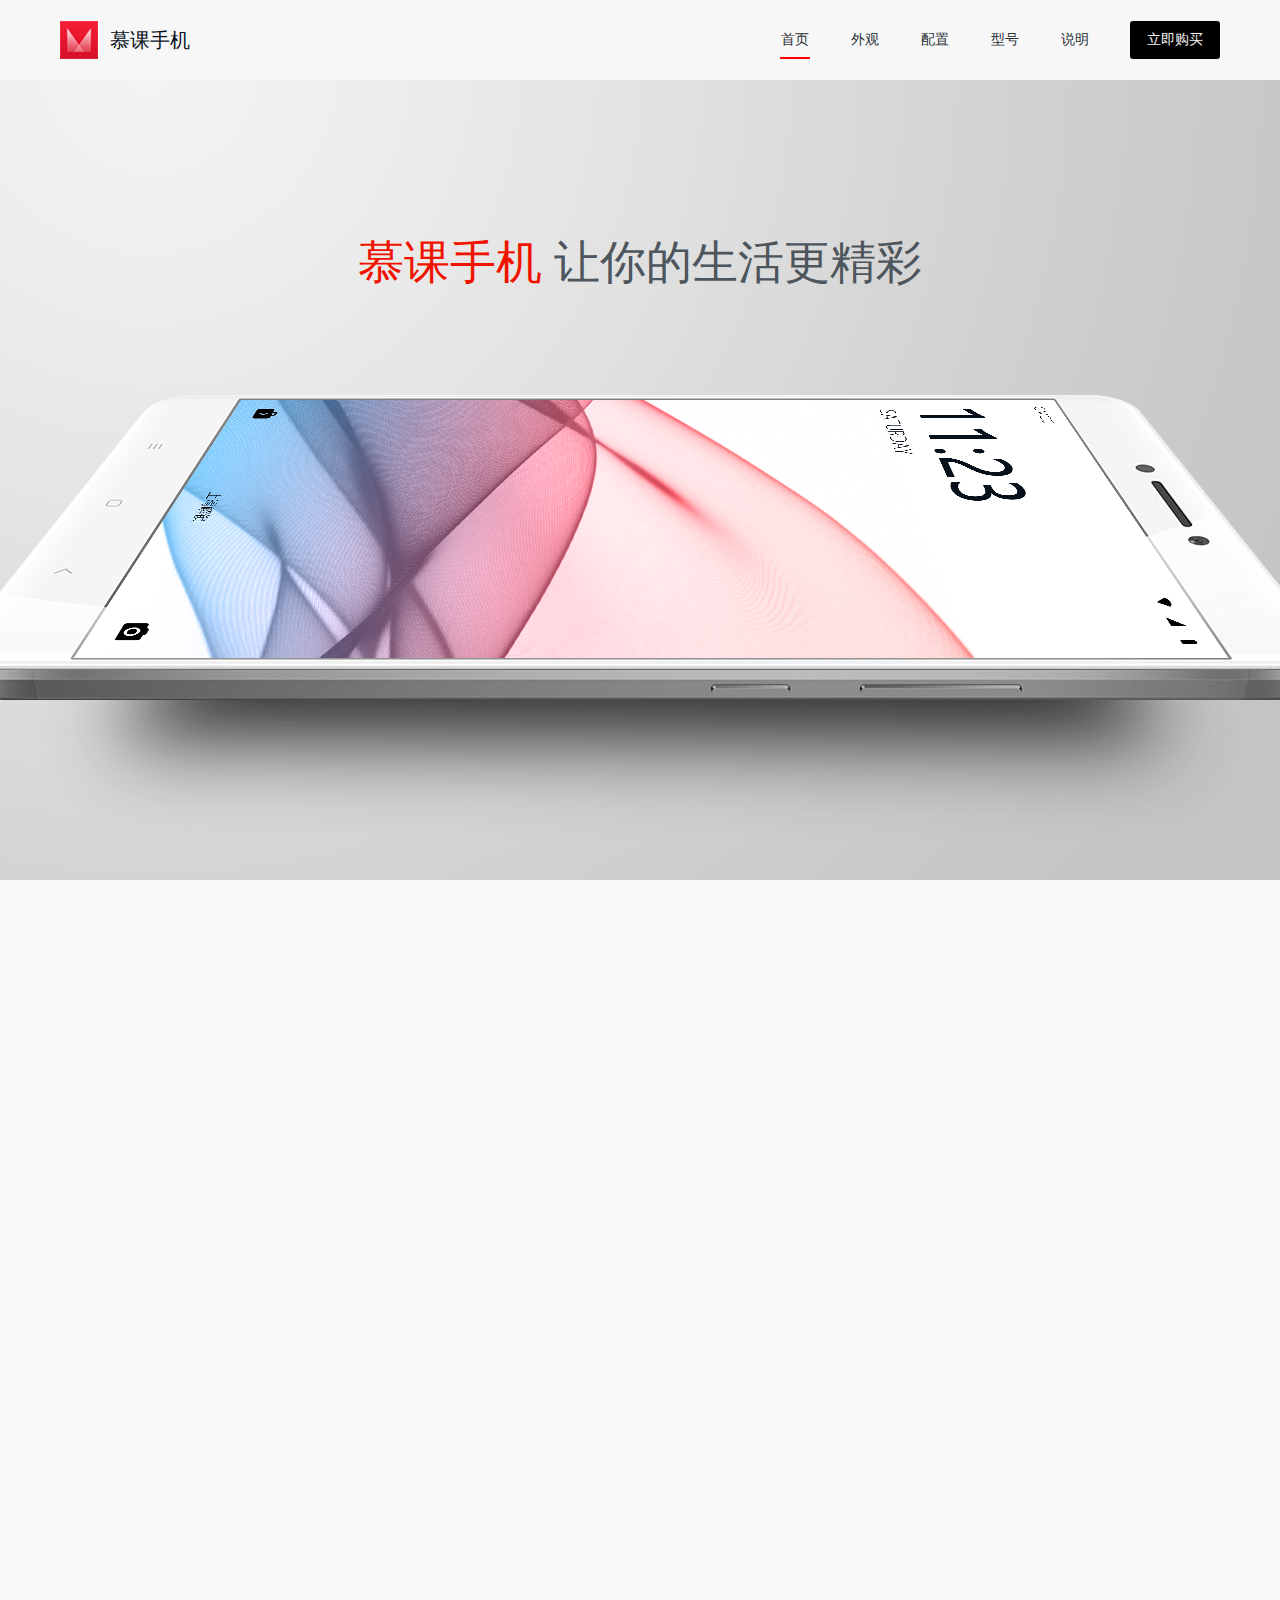
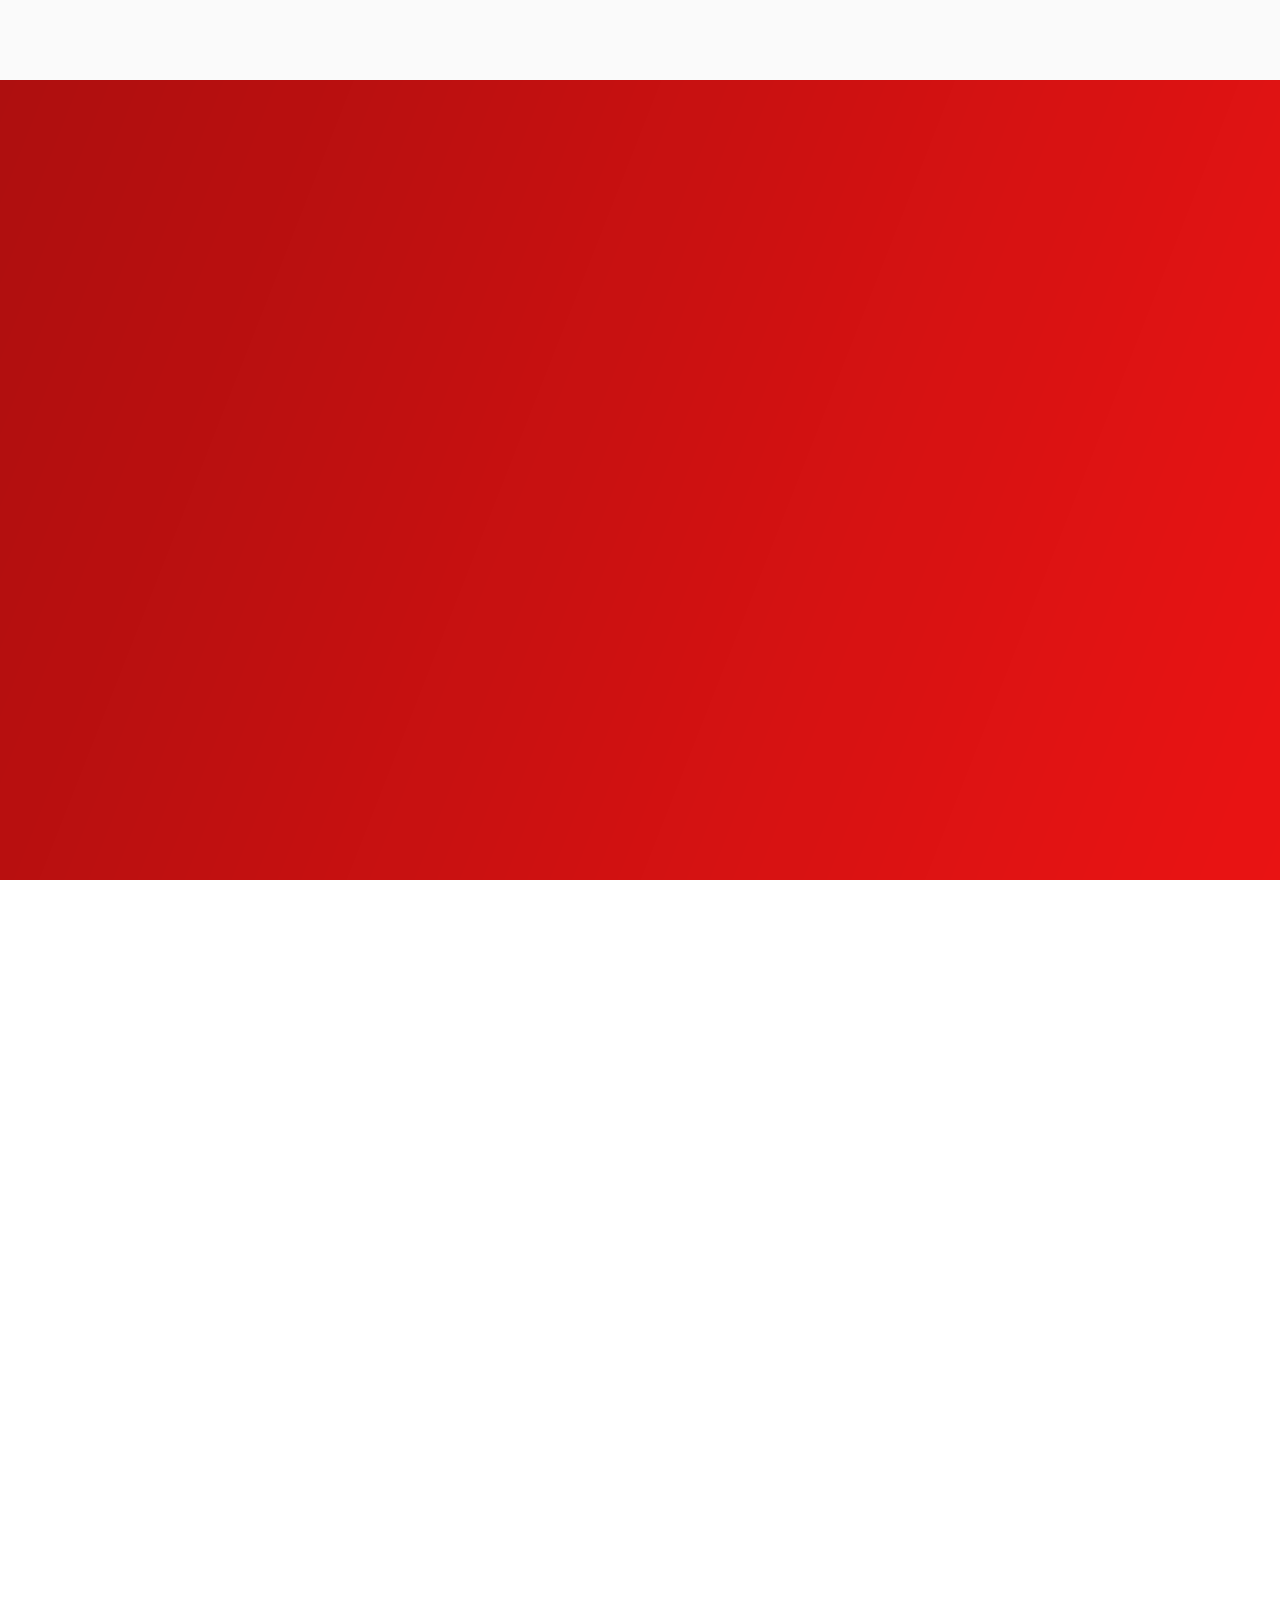
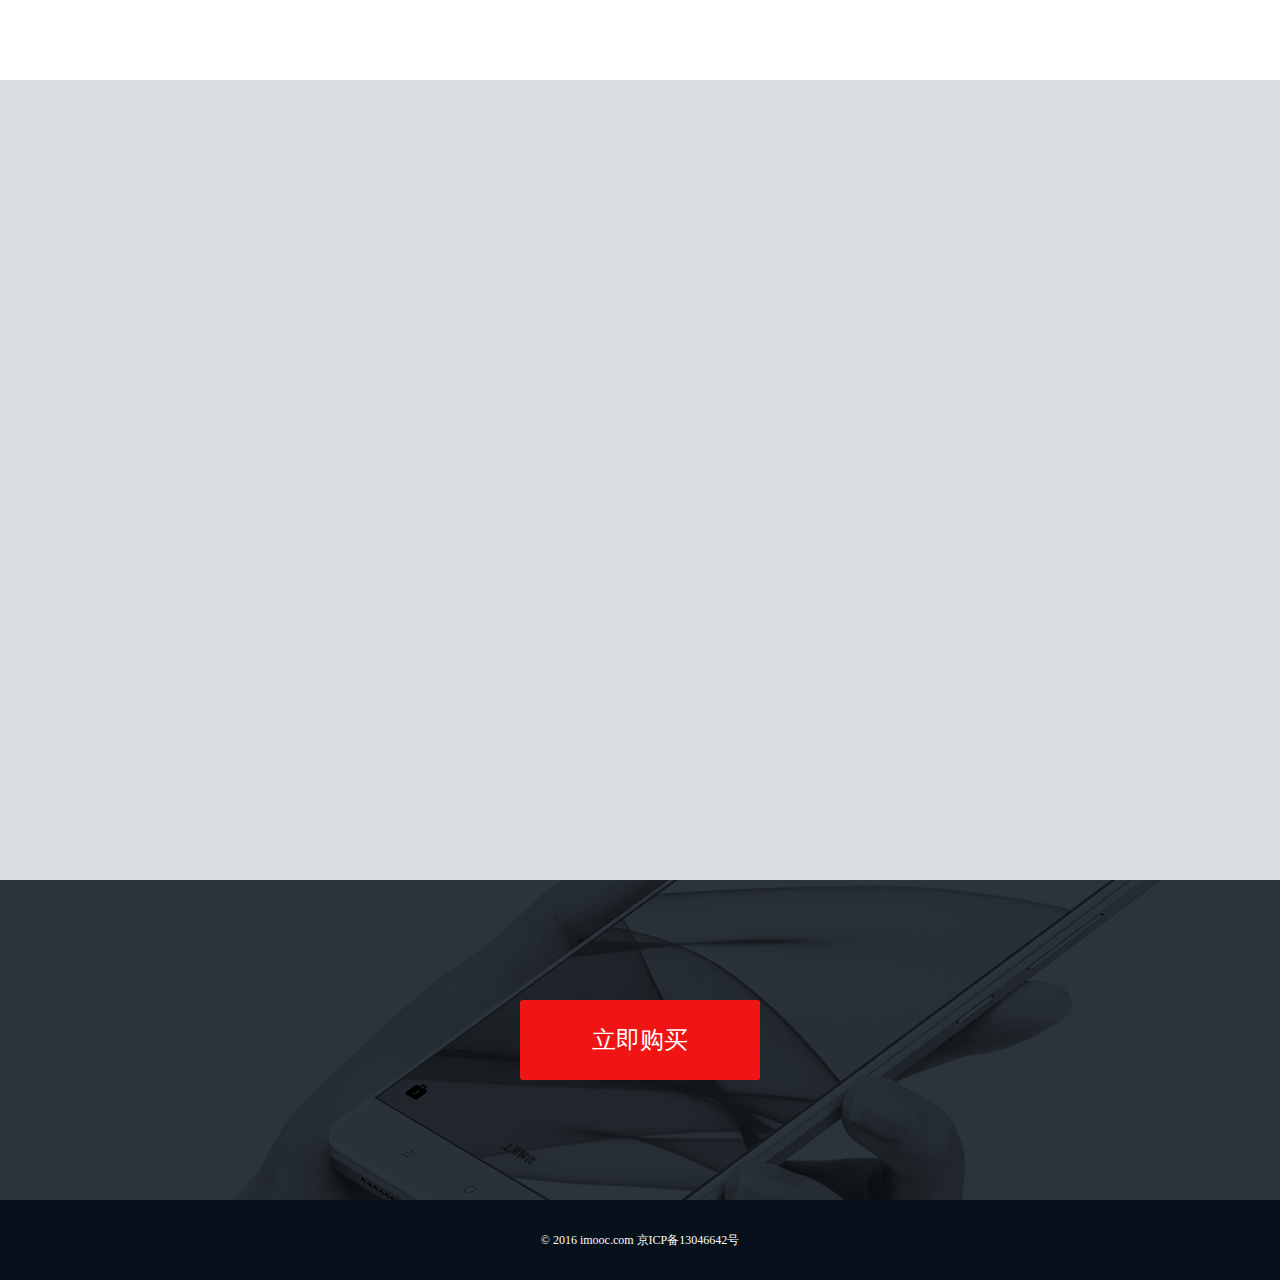
<file: 手机商品宣传网页/index.html>
<!DOCTYPE html>
<html lang="en">
<head>
	<meta charset="UTF-8">
	<title>手机宣传网页</title>
	<link rel="stylesheet" type="text/css" href="./css/base.css">
	<link rel="stylesheet" type="text/css" href="./css/index.css">
	<link rel="stylesheet" type="text/css" href="./css/animate.css">
</head>
<body>
	<header class="header">
		<div class="header__wrap">
			<div class="header__logo">慕课手机</div>
			<nav class="header__nav">
			<a href="javascript:;" class="header__nav-item">首页</a>
			<a href="javascript:;" class="header__nav-item">外观</a>
			<a href="javascript:;" class="header__nav-item">配置</a>
			<a href="javascript:;" class="header__nav-item">型号</a>
			<a href="javascript:;" class="header__nav-item">说明</a>
			<a href="javascript:;" class="header__nav-item header__nav-item_custom_button">
			立即购买</a>

			<div class="header__nav-tip"></div>
			</nav>
		</div>

	</header>

	<div class="screen-1">
		<h2 class="screen-1__heading screen-1__heading_animate_init"><b>慕课手机</b> 让你的生活更精彩</h2>
		<div class="screen-1__phone
		screen-1__phone_animate_init"></div>
		<div class="screen-1__shadow screen-1__shadow_animate_init"></div>
	</div>
	
	<div class="screen-2">
		<h2 class="screen-2__heading">优美的设计，更令人着迷</h2>
		<h3 class="screen-2__subheading">采用优美的设计，让它更加出色。<br/>款式小巧、轻便手感更舒适。绚丽高清的显示屏，整个外观显得格外精致。</h3>
		<div class="screen-2__phone">
			<div class="screen-2__point screen-2__point_i_1">高清摄像</div>
			<div class="screen-2__point screen-2__point_custom_right screen-2__point_i_2">超薄机身</div>
			<div class="screen-2__point screen-2__point_custom_right screen-2__point_i_3">大屏显示</div>
		</div>
	</div>

	<div class="screen-3">
		<div class="screen-3__wrap">
			<h2 class="screen-3__heading">优美的设计，更令人着迷</h2>
			<h3 class="screen-3__subheading">采用优美的设计，让它更加出色。<br/>款式小巧、轻便手感更舒适。绚丽高清的显示屏，整个外观显得格外精致。</h3>
			<div class="screen-3__phone"></div>

		<div class="screen-3__features">
			<div class="screen-3__features__item">
				<div class="screen-3__features__item-number">5.7</div>
				<div class="screen-3__features__item-desc">英寸大屏</div>
			</div>
			<div class="screen-3__features__item">
				<div class="screen-3__features__item-number">1200</div>
				<div class="screen-3__features__item-desc">万像素</div>
			</div>
			<div class="screen-3__features__item">
				<div class="screen-3__features__item-number">3D</div>
				<div class="screen-3__features__item-desc">touch</div>
			</div>
			<div class="screen-3__features__item">
				<div class="screen-3__features__item-number">A9</div>
				<div class="screen-3__features__item-desc">处理器</div>
			</div>
		</div>
		</div>

	</div>

	<div class="screen-4">
		<div class="screen-4__wrap">
			<h2 class="screen-4__heading">丰富的手机型号</h2>
			<h3 class="screen-4__subheading">找到适合你的手机</h3>
			<div class="screen-4__phone"></div>
			<div class="screen-4__type">
				<div class="screen-4__type__item screen-4__type__item-i-1">
					<div class="screen-4__type__item__color">慕课红</div>
					<div class="screen-4__type__item__storage">16G/32G/64G</div>
				</div>
				<div class="screen-4__type__item screen-4__type__item-i-2">
					<div class="screen-4__type__item__color">土豪金</div>
					<div class="screen-4__type__item__storage">16G/32G/64G</div>
				</div>
				<div class="screen-4__type__item screen-4__type__item-i-3">
					<div class="screen-4__type__item__color">太空灰</div>
					<div class="screen-4__type__item__storage">16G/32G/64G</div>
				</div>
				<div class="screen-4__type__item screen-4__type__item-i-4">
					<div class="screen-4__type__item__color">绅士黑</div>
					<div class="screen-4__type__item__storage">16G/32G/64G</div>
				</div>
			</div>
		</div>
	</div>

	<div class="screen-5">
		<h2 class="screen-5__heading">游戏、学习、拍照、有这一部就够了</h2>
		<h3 class="screen-5__subheading">看视频、拍摄高清视频与照片、视频聊天、一机多功能，让您生活更丰富精彩。</h3>
		<div class="screen-5__bg"></div>
	</div>

	<div class="screen-buy">
		<a href="javascript:;" class="screen-buy__button">立即购买</a>
	</div>

<footer class="footer">
© 2016 imooc.com  京ICP备13046642号
</footer>

<div class="outline">
	<a href="javascript:;" class="outline__item  outline__item_status_active">首页</a>
	<a href="javascript:;" class="outline__item">外观</a>
	<a href="javascript:;" class="outline__item">配置</a>
	<a href="javascript:;" class="outline__item">型号</a>
	<a href="javascript:;" class="outline__item">说明</a>
</div>

<script type="text/javascript" src="js/index.js"></script>
</body>
</html>
</file>
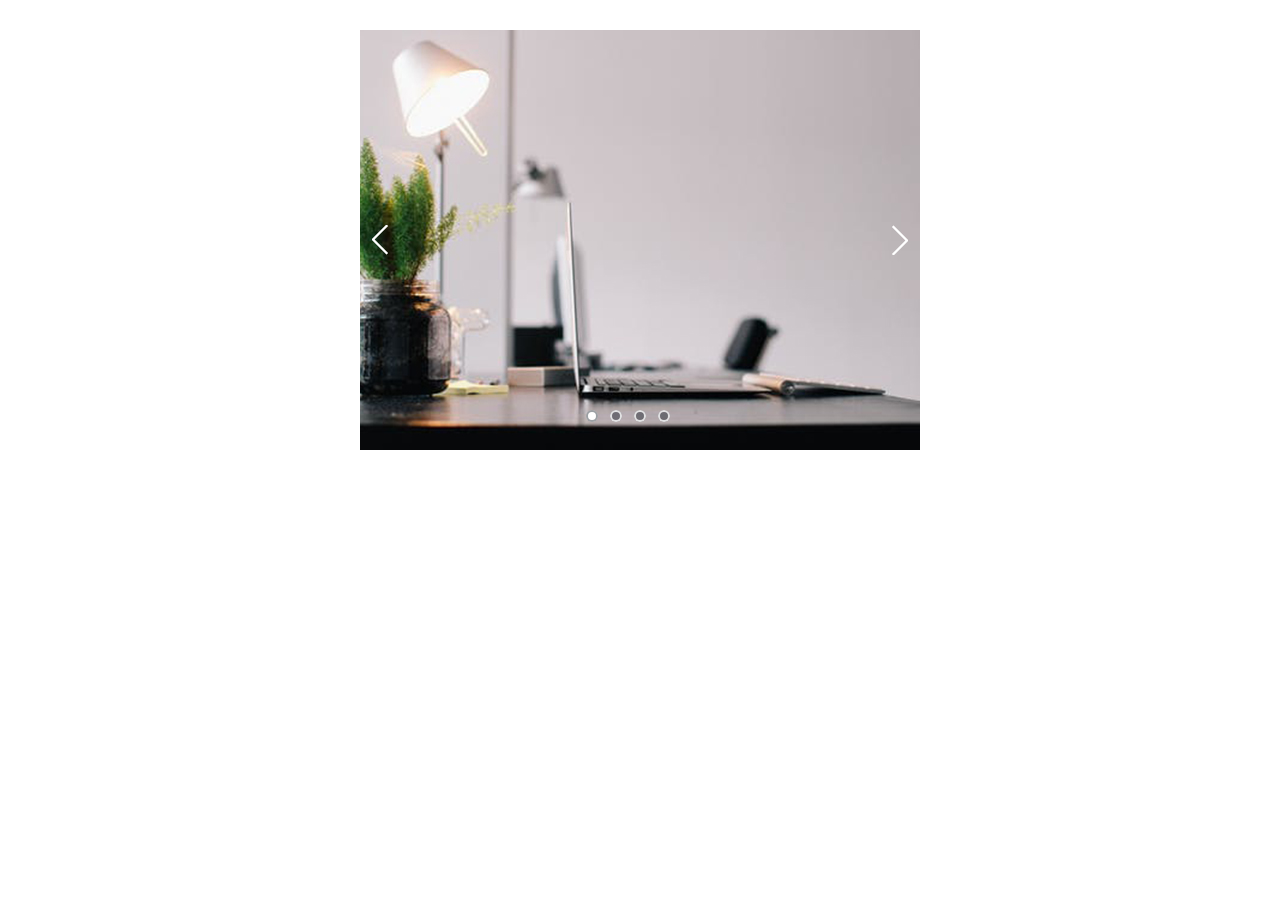
<file: 轮播图/index.html>
<!DOCTYPE html>
<html lang="en">
<head>
	<meta charset="UTF-8">
	<title>轮播图</title>
	<link rel="stylesheet" href="css/main.css">
</head>
<body>
	<div class="main" id="main">
		<!--图片轮播-->
		<div class="banner" id="banner">
			<a href="">
				<div class="banner-slide slide1 slide-active"></div>
			</a>
			<a href="">
				<div class="banner-slide slide2"></div>
			</a>
			<a href="">
				<div class="banner-slide slide3"></div>
			</a>
			<a href="">
				<div class="banner-slide slide4"></div>
			</a>
		</div>
		<!--上一张下一张按钮-->
		<a href="javascript:void(0)" class="button prev" id="prev"></a>
		<a href="javascript:void(0)" class="button next" id="next"></a>
		<!--圆点按钮-->
		<div class="dots" id="dots">
			<span class="active"></span>
			<span></span>
			<span></span>
			<span></span>
		</div>
	</div>
	<script src="js/main.js"></script>
</body>
</html>
</file>
<file: 手机商品宣传网页/css/base.css>
body{
	margin: 0;
	padding:0;
	font-size: 12px;
	font-family: 'Microsoft Yahei';
}

a{
	text-decoration: none;
}

h2,h3{
	margin: 0;
	padding: 0;
	font-weight: normal;
}
</file>
<file: 手机商品宣传网页/css/index.css>
/*
BEM 设计模式

模块（没有前缀，多个单词用- 连接）
元素（元素在模块之后，可以有多个层级，以 __ 连接）
修饰（某元素、或者某模块特别的状态，必须有一个状态名和状态值，使用 _连接

*/


.header{
	background-color: #f7f7f7;
}
.header__wrap{
	height: 80px;
	width:1200px;
	margin:0 auto;
	position: relative;
}
.header__logo{
	width:150px;
	height: 38px;
	line-height: 38px;
	font-size: 20px;
	color: #07111b;
	text-indent: 50px;
	background: url('../img/logo.png') left center no-repeat;
	background-size: 38px 38px;
	position: absolute;
	top:50%;
	margin-top:-19px;
	left:20px;
}

.header__nav{
	position: absolute;
	right: 20px;
	height: 38px;
	top:50%;
	margin-top:-19px;
}
.header__nav-item{	
	color:#292f35;
	font-size: 14px;
	display: block;
	height: 38px;
	line-height: 38px;
	width: 30px;
	text-align: center;
	float:left;
	padding-left: 40px;
	position: relative;
}
.header__nav-item:hover{
	color:#f01400;
}
.header__nav-item_status_active{
	color:#f01400;
}
.header__nav-item_status_active::after{  /*伪元素after*/
	/*content:' ';
	display:block;
	width:100%;
	height:2px;
	background-color:#f01400; 
	position:absolute;
	left:0;
	bottom:0;*/
}
.header__nav-item_custom_button{
	background-color: #000;
	color:#f4f4f5;
	text-align: center;
	width: 90px;
	border-radius: 3px;
	padding: 0;
	margin-left: 40px;
}


/*第一屏*/

.screen-1{
	height: 800px;
	background: url(../img/bg-screen-1.png) no-repeat center;
	background-size: cover;
	position: relative;
	overflow: hidden;
}
.screen-1__heading{
	margin: 0;
	padding:0;
	font-weight: normal;
	font-size: 46px;
	color: #4d555d;
	text-align: center;
	padding-top: 152px;
}
.screen-1__heading b{
	color:#f01400;
	font-weight: normal;
}
.screen-1__phone{
	/*1375x305*/
	width: 1375px;
	height: 305px;
	background: url(../img/screen-1-phone.png) no-repeat center;
	position: absolute;
	left:50%;
	margin-left: -687px;
	bottom: 180px;
	z-index: 2;
}
.screen-1__shadow{
	/*1233x411*/
	width: 1233px;
	height: 411px;
	background: url(../img/screen-1-shadow.png) no-repeat center;
	position: absolute;
	left:50%;
	margin-left: -616px;
	bottom: 30px;
	z-index: 1;
	opacity: .8;
}


/*第二屏*/

.screen-2{
	height: 800px;
	background-color: #fafafa;
	position: relative;
	overflow: hidden;
}
.screen-2__heading{
	margin: 0;
	padding:0;
	font-weight: normal;
	font-size: 46px;
	color: #f01400;
	text-align: center;
	padding-top: 96px;
	line-height: 46px;
}
.screen-2__subheading{
	margin: 0;
	padding:0;
	font-weight: normal;
	font-size: 14px;
	color: #2c3137;
	text-align: center;
	padding-top: 25px;
	line-height: 28px;
}
.screen-2__phone{
	/*928x873*/
	width:928px;
	height: 873px;
	background: url(../img/screen-2-phone.png) no-repeat center;
	position: absolute;
	left:50%;
	margin-left: -464px;
	bottom: -345px;
	z-index: 2;
}
.screen-2__point{
	width: 108px;
	height: 22px;
	padding-right: 112px;
	font-size: 22px;
	line-height: 22px;
	position: absolute;
	color: #4d555d;
	background: url(../img/icon-point-right.png) no-repeat right;
}
.screen-2__point_custom_right{
	padding:0 0 0 112px;
	background: url(../img/icon-point-left.png) no-repeat left;
}
.screen-2__point_i_1{
	top:150px;
	left: -164px;
}
.screen-2__point_i_2{
	right: 130px;
	top: 30px;
}
.screen-2__point_i_3{
	right: 30px;
	top:330px;
}


/*第三屏*/

.screen-3{
	height: 800px;
	background: url(../img/bg-screen-3.png) no-repeat center;
	background-size: cover;
	position: relative;
	overflow: hidden;
}
.screen-3__wrap{
	width: 1200px;
	height: auto;
	margin: 0 auto;
	position: relative;
}
.screen-3__heading{
	font-size: 46px;
	line-height: 46px;
	color: #fff;
	text-align: left;
	padding-top: 94px;
}
.screen-3__subheading{
	font-size: 14px;
	color: #fff;
	text-align: left;
	padding-top: 25px;
	line-height: 28px;
}
.screen-3__phone{
	/*729x900*/
	width:729px;
	height: 900px;
	background: url(../img/screen-3-phone.png) no-repeat center;
	position: absolute;
	right: 0;
	top: 195px;
	z-index: 2;
}
.screen-3__features{
	width: 320px;
	height: 280px;
	top: 395px;
	left: 0;
	position: absolute;
}
.screen-3__features__item{
	width: 138px;
	height: 118px;
	border: 1px solid #cb7173;
	margin: 0 20px 20px 0;
	float: left;
	border-radius: 3px;
	text-align: center;
	color: #fff;
}
.screen-3__features__item-number{
	height: 36px;
	font-size: 36px;
	line-height: 36px;
	padding: 28px 0 8px;
}
.screen-3__features__item-desc{
	height: 14px;
	font-size: 14px;
	line-height: 14px;
}


/*第四屏*/

.screen-4{
	height: 800px;
	background-color: #fff;
	position: relative;
	overflow: hidden;
}
.screen-4__wrap{
	width: 1200px;
	height: auto;
	margin: 0 auto;
	position: relative;
}
.screen-4__heading{
	font-size: 46px;
	line-height: 46px;
	color: #f01400;
	text-align: center;
	padding-top: 135px;
}
.screen-4__subheading{
	font-size: 14px;
	color: #464a4f;
	text-align: center;
	padding-top: 29px;
	line-height: 28px;
}
.screen-4__type{
	width: 1250px;
	height: 270px;
	position: absolute;
	top: 304px;
	margin-left: 30px;
}
.screen-4__type__item{
	width: 220px;
	margin-right: 90px;
	height: 270px;
	float: left;
	position: relative;
	text-align: center;
	background-size: :cover;
}
.screen-4__type__item__color{
	width: 100%;
	height: 14px;
	line-height: 14px;
	font-size: 14px;
	color:#2c3238;
	position: absolute;
	bottom: -44px;
}
.screen-4__type__item-i-1{
	background: url('../img/phone-1.png') no-repeat left top;
}
.screen-4__type__item-i-2{
	background: url('../img/phone-2.png') no-repeat left top;
}
.screen-4__type__item-i-3{
	background: url('../img/phone-3.png') no-repeat left top;
}
.screen-4__type__item-i-4{
	background: url('../img/phone-4.png') no-repeat left top;
}
.screen-4__type__item__storage{
	width: 100%;
	height: 14px;
	line-height: 14px;
	font-size: 14px;
	color:#a4a9a1;
	position: absolute;
	bottom: -66px;
}


/*第五屏*/

.screen-5{
	height: 800px;
	background-color: #d9dde1; 
	position: relative;
	overflow: hidden;
}
.screen-5__bg{
	background: url('../img/bg-screen-5.png') no-repeat center;
	height: 433px;
	width: 1920px;
	background-size: contain;
	position: absolute;
	left: 50%;
	margin-left: -960px;
	bottom: -100px;
}
.screen-5__heading{
	font-size: 46px;
	color: #f01400;
	text-align: center;
	padding-top: 130px;
	line-height: 46px;
}
.screen-5__subheading{
	font-size: 14px;
	color: #2c3137;
	text-align: center;
	padding-top: 25px;
	line-height: 28px;
}


/*立即购买*/

.screen-buy{
	background: #2b333b url('../img/bg-screen-buy.png') center no-repeat;
	position: relative;
	overflow: hidden;
	text-align: center;
	padding: 120px 0;
}
.screen-buy__button{
	height: 80px;
	width: 240px;
	text-align: center;
	line-height: 80px;
	font-size: 24px;
	color: #fff;
	background-color: #f01414;
	display: inline-block;
	border-radius:3px;
	transition: all .5s;
}
.screen-buy__button:hover{
	box-shadow:0 0 10px #fff;
}


.footer{
	height: 80px;
	line-height: 80px;
	text-align: center;
	color:#fff;
	font-size: 12px;
	background-color: #07111b;
}

.outline{
	position: fixed;
	padding: 5px 10px;
	bottom: 120px;
	right: 0;
	z-index: 3;
	background-color: #fff;
	box-shadow: 0 4px 12px rgba(0,0,0,.5)
}
.outline__item{
	display: block;
	width: 40px;
	height: 30px;
	line-height: 30px;
	text-align: center;
	padding: 5px 0;
	background-color: #fff;
	margin-top: 5px;
	color: #93999f;
	border-top:1px solid #eee; 
}
.outline__item:first-child{
	border:none;
}
.outline__item_status_active{
	color: red;
}

.header__nav-tip{
	position: absolute;
	width: 30px;
	height: 2px;
	background-color: #f00;
	bottom: 0;
	left: 0;
	margin-left: 40px;
	transition: all .5s;
}
</file>
<file: 轮播图/css/main.css>
*{
	margin: 0;
	padding: 0;
}

ul{
	list-style: none;
}

body{
	font-family: "Microsoft YaHei";
	color: #14191e;
}

.main{
	width:560px;
	height:420px;
	margin: 30px auto;
	overflow: hidden;
	position: relative;
}

.banner{
	width:560px;
	height:420px;
	overflow: hidden;
	position: relative; /*banner-slide相对于banner定位*/
}

.banner-slide{
	width:560px;
	height:420px;
	position: absolute;
	background-repeat: no-repeat; /*不平铺*/
	display: none;
}

.slide-active{
	display: block;
}

.slide1{
	background-image: url("../img/bg1.jpg");
}

.slide2{
	background-image: url("../img/bg2.jpg");
}

.slide3{
	background-image: url("../img/bg3.jpg");
}

.slide4{
	background-image: url("../img/bg4.jpg");
}

.button{
	position: absolute;
	width: 40px;
	height: 80px;
	left:0;
	top:50%;
	margin-top: -40px;
	background:url(../img/arrow.png) no-repeat center center;
}

.button:hover{
	background-color: #333;
	opacity: 0.8; /*透明度*/
	filter: alpha(opacity=80); /*兼容浏览器*/
}

.prev{
	transform: rotate(180deg);
}

.next{
	left: auto;
	right: 0;
}

.dots{
	position: absolute;
	bottom:24px;
	right: 250px;
	text-align:center;
}

.dots span{
	display: inline-block;
	width: 12px;
	height: 12px;
	line-height: 12px;
	border-radius: 50%;
	background-color:rgba(7,17,27,0.4);
	box-shadow: 0 0 0 2px rgba(255,255,255,0.8) inset;
	margin-left: 8px;
}

.dots span.active{
	box-shadow:  0 0 0 2px rgba(7,17,27,0.4) inset;
	background-color: #fff;
}
</file>
